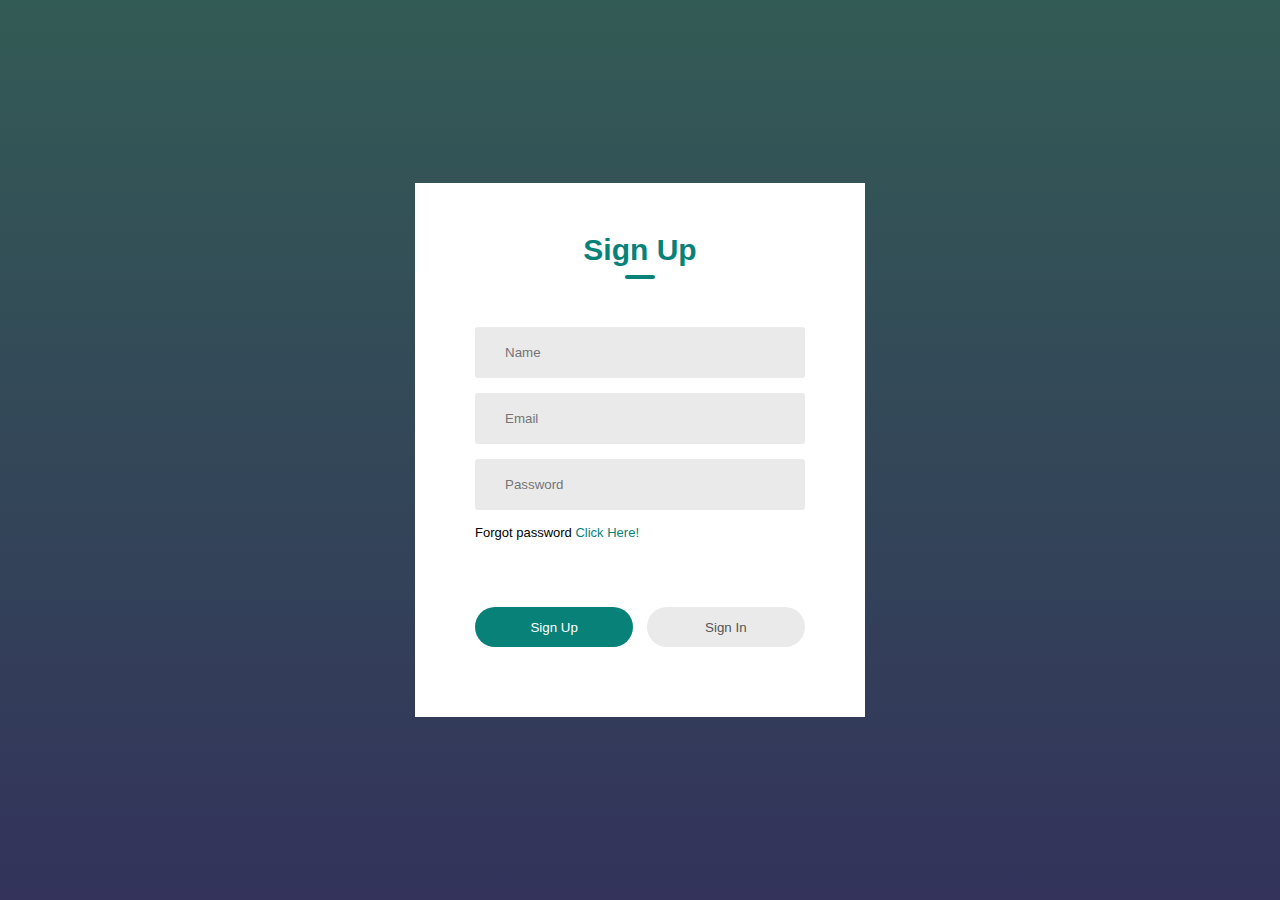
<file: login/index.html>
<!DOCTYPE html>
<html lang="en">
<head>
    <meta charset="UTF-8">
    <meta name="viewport" content="width=device-width, initial-scale=1.0">
    <title>Document</title>
    <link rel="stylesheet" href="https://cdnjs.cloudflare.com/ajax/libs/font-awesome/6.4.0/css/all.min.css" integrity="sha512-iecdLmaskl7CVkqkXNQ/ZH/XLlvWZOJyj7Yy7tcenmpD1ypASozpmT/E0iPtmFIB46ZmdtAc9eNBvH0H/ZpiBw==" crossorigin="anonymous" referrerpolicy="no-referrer" />
    <link rel="stylesheet" href="style.css">
</head>
<body>
    <div class="container">
        <div class="form-box">
            <h1 id="title">Sign Up</h1>
            <form action="">
                <div class="input-group">
                    <div class="input-field" id="nameField">
                        <i class="fa-solid fa-user"></i>
                        <input type="text" name="" id="" placeholder="Name">
                    </div>

                    <div class="input-field">
                        <i class="fa-solid fa-envelope"></i>
                        <input type="email" name="" id="" placeholder="Email">
                    </div>

                    <div class="input-field">
                        <i class="fa-solid fa-lock"></i>
                        <input type="password" name="" id="" placeholder="Password">
                    </div>
                    <p>Forgot password <a href="#" >Click Here!</a></p>
                </div>
                <div class="btn-field">
                    <button type="button" id="signupBtn">Sign Up</button>
                    <button type="button" id="signinBtn" class="disable">Sign In</button>
                </div>
            </form>
        </div>

    </div>
    <script>
        let signupBtn=document.getElementById("signupBtn");
        let signinBtn=document.getElementById("signinBtn");
        let nameField=document.getElementById("nameField");
        let title=document.getElementById("title");

        signinBtn.onclick=function(){
            nameField.style.maxHeight="0";
            title.innerHTML="Sign In";
            signupBtn.classList.add("disable");
            signinBtn.classList.remove("disable");
        }
        
        signupBtn.onclick=function(){
            nameField.style.maxHeight="60px";
            title.innerHTML="Sign Up";
            signupBtn.classList.remove("disable");
            signinBtn.classList.add("disable");
        }
    </script>
</body>
</html>
</file>
<file: login/style.css>
*{
    margin:0 ;
    padding: 0%;
    font-family: 'poppins',sans-serif;
    box-sizing: border-box;
}

.container{
    width: 100%;
    height: 100vh;
    background-image: linear-gradient(rgba(0, 50, 43, 0.8),rgba(0,0,50,0.8));
    background-position: center;
    background-size: cover;
    position: relative;
}
.form-box{
    width:90%;
    max-width: 450px;
    position: absolute;
    top:50%;
    left:50%;
    transform: translate(-50%,-50%);
    background: #fff;
    padding: 50px 60px 70px;
    text-align: center;
}
.form-box h1{
    font-size: 30px;
    margin-bottom: 60px;
    color: #088178;
    position: relative;
}
.form-box h1::after{
    content:'';
    width:30px;
    height: 4px;
    border-radius: 3px;
    background: #088178;
    position: absolute;
    bottom:-12px;
    left:50%;
    transform: translateX(-50%);
}

.input-field{
    background: #eaeaea;
    margin:15px 0;
    border-radius: 3px;
    display: flex;
    align-items: center;
    max-height: 65px;
    transition: max-height 0.5s;
    overflow: hidden;
}
input{
    width:100%;
    background:transparent;
    border: 0;
    outline: 0;
    padding: 18px 15px;

}
.input-field i{
    margin-left: 15px;
    color:#9999;
}
form p{
    text-align: left;
    font-size: 13px;
}
form p a{
    text-decoration: none;
    color:#088178;
}
.btn-field{
    width:100%;
    display: flex;
    justify-content: space-between;
}
.btn-field button{
    flex-basis: 48%;
    background: #088178;
    color:#fff;
    height:40px;
    border-radius:20px;
    border:0;
    outline:0;
    cursor:pointer;
    transition: background 1s;
}
.input-group{
    height:280px;
}
.btn-field button.disable{
    background: #eaeaea;
    color:#555;
}
</file>
